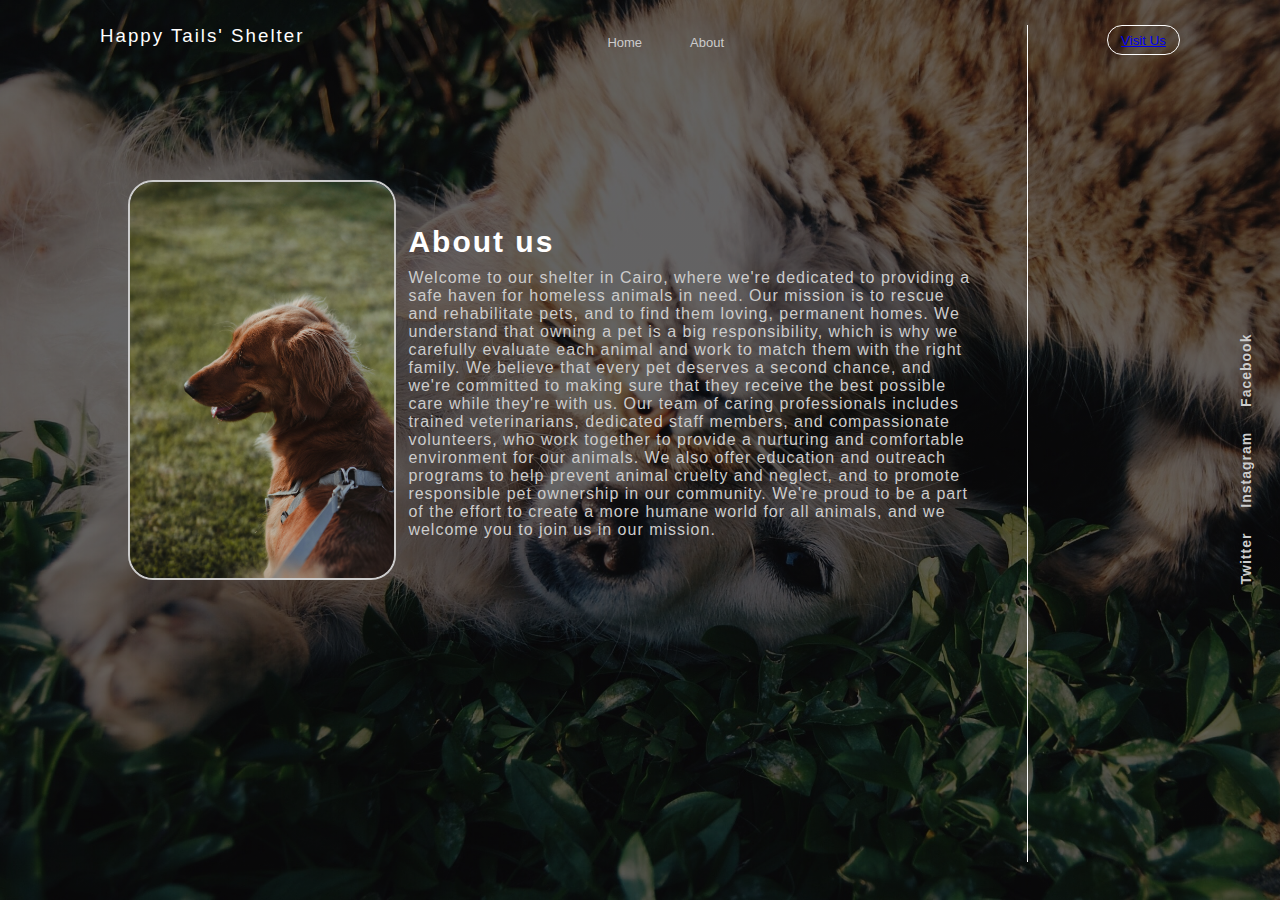
<file: aboutus.html>
<!DOCTYPE html>
<html lang="en">
<head>
    <meta charset="UTF-8">
    <meta http-equiv="X-UA-Compatible" content="IE=edge">
    <meta name="viewport" content="width=device-width, initial-scale=1.0">
    <title>About Us</title>
    <link rel="stylesheet" type="text/css" href="style2.css">
</head>
<body>
    <section class="about">
        <nav>
            <h3> Happy Tails' Shelter </h3>
              <ul>
            <li><a href="index.html">Home</a></li>
            <li><a href="aboutus.html">About</a></li>
             </ul>
             <hr>
             <button> <a href="https://goo.gl/maps/YkohJ6AbtjAt4F6p8"> Visit Us  </a></button>
        </nav>
         <div class="social">
            <a href="https://twitter.com/"> Twitter </a>
            <a href="https://www.instagram.com/"> Instagram </a>
            <a href="https://www.facebook.com/"> Facebook </a>
        </div>
        <div class="main">
            <img src="aboutus.jpg">
        </div>
      
            <div class="about-text">
                <h1> About us</h1>
                <p> Welcome to our shelter in Cairo, where we're dedicated to providing a safe haven for homeless animals in need. Our mission is to rescue and rehabilitate pets, and to find them loving, permanent homes. We understand that owning a pet is a big responsibility, which is why we carefully evaluate each animal and work to match them with the right family. We believe that every pet deserves a second chance, and we're committed to making sure that they receive the best possible care while they're with us. Our team of caring professionals includes trained veterinarians, dedicated staff members, and compassionate volunteers, who work together to provide a nurturing and comfortable environment for our animals. We also offer education and outreach programs to help prevent animal cruelty and neglect, and to promote responsible pet ownership in our community. We're proud to be a part of the effort to create a more humane world for all animals, and we welcome you to join us in our mission.
                </p>
            </div>
    </section>
    
</body>
</html>
</file>
<file: style2.css>
*{
    padding: 0;
    margin: 0;
    box-sizing: border-box;
    font-family: sans-serif;
}
.about{
   min-height: 100vh;
   width: 100%;
   background: linear-gradient(-45deg, rgba(0,0,0,0.6),rgba(0,0,0,0.6)) , url("./background.jpg") ;
   background-size: cover; 
}
nav{
    padding: 25px 100px;
    display: flex;
    justify-content: space-between;
    height: 88px;
}
nav h3{
    color: #fff;
    font-weight: 500;
    pointer-events: none;
    letter-spacing: 2px;
}
nav ul{
    display: flex;
}
nav ul li{
    margin: 0 12px;
    padding: 8px 12px;
    list-style: none;
}
nav ul li a{
    text-decoration: none;
    color: #ccc;
    font-size: 13px;
}
nav ul li a:hover{
    color:#fff;
    font-weight: 700;
}
nav hr{
    margin-right: -200px;
    border: none;
    height: 93vh;
    width: 1px;
    background-color: #fff;
}
nav button{
    color:#fff;
    height: 30px;
    padding: 7px 13px;
    border-radius: 17px;
    cursor: pointer;
    background: transparent;
    border: 1px solid #fff;

}
nav button:hover{
    background-color: #fff;
    color: #000;
    transition: .3s;
}
.social{
    position: absolute;
    top: 50%;
    right: -8%;
    transform: rotate(-90deg);
}
.social a{
    color: #ccc;
    padding: 0 10px;
    font-size: 14px;
    font-weight: 700;
    letter-spacing: 1px;
    text-decoration: none;
}
.main{
    position: absolute;
    top: 20%;
    left: 10%;
    height: 400px;
    border-radius: 25px;
    overflow: hidden;
    border: 2px solid #ccc;
}
.main img{
    height: 100%;
}


.about-text{
    position: absolute;
    top: 25%;
    left: 52%;
    transform: translateX(-50%);
    color:#fff;
    pointer-events: none;
}
.about-text h1{
    
    font-weight: 900;
    font-size: 30px;
    letter-spacing: 2px;
    margin-left: 50px;

}
.about-text p{
    color: #ccc;
    font-size: 16px;
    margin-top: 10px;
    margin-left: 50px;
    letter-spacing: 1px;
    text-align: left justify;
}
</file>
